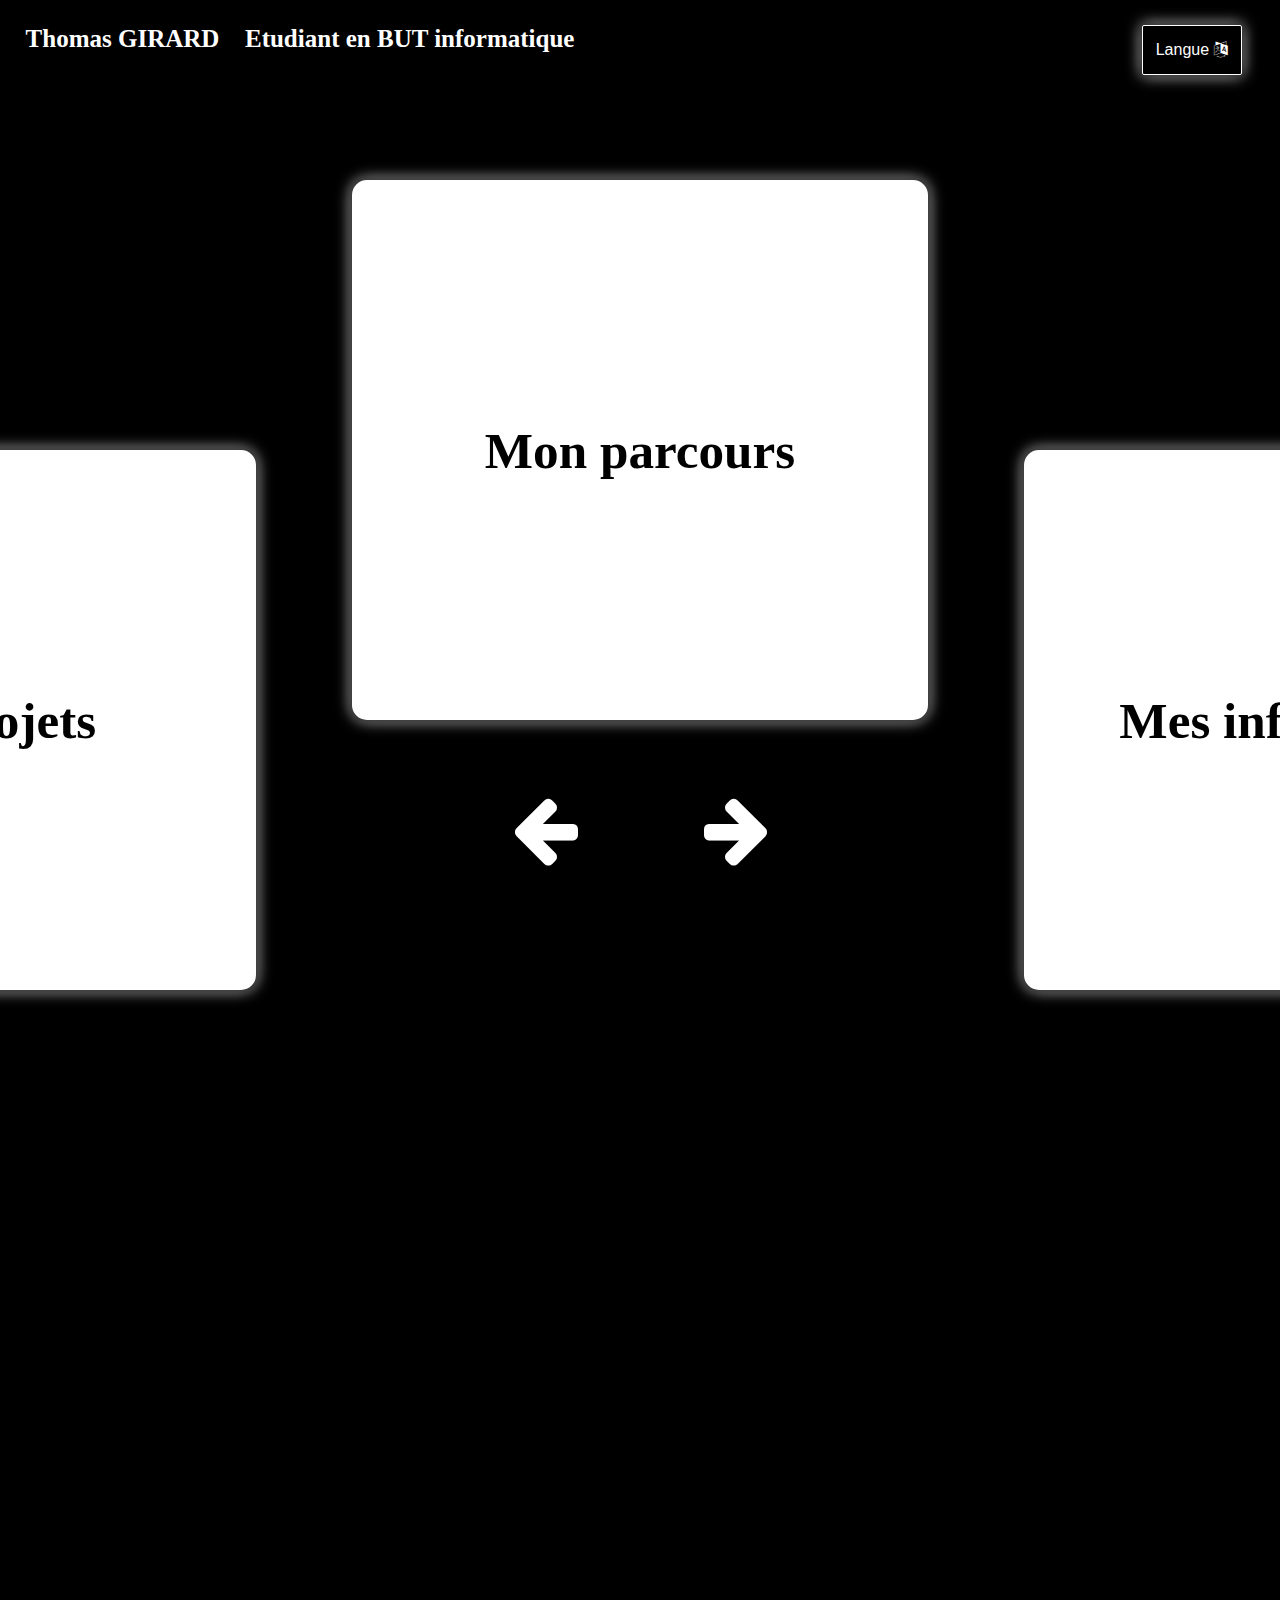
<file: index.html>
<!DOCTYPE html>
<html lang="fr">
<head>
    <meta charset="UTF-8">
    <title>Thomas GIRARD</title>
    <meta name="viewport" content="width=device-width, initial-scale=1.0">
    <link rel="stylesheet" href="style.css">
    <link rel="stylesheet" href="https://cdnjs.cloudflare.com/ajax/libs/font-awesome/4.7.0/css/font-awesome.min.css">
    <script src="script.js"></script>
</head>
<body id="mainBody">
    <header>
        <nav>
            <div>
                <p>Thomas GIRARD</p>
                <p>Etudiant en BUT informatique</p>
            </div>
            <button class="languageButton">Langue <i class="fa fa-language" id="langageIcon"></i></button>
            <a href="./ENG/indexEN.html" class="languageButton">ENGLISH</a>
        </nav>
    </header>

    <main class="indexContainer">
        <a href="./FR/projets.html"><h1>Mes projets</h1></a>
        <a href="./FR/parcours.html"><h1>Mon parcours</h1></a>
        <a href="./FR/infos.html"><h1>Mes informations</h1></a>
        <a href="#"><h1>Buffer</h1></a>
        <i class="fa fa-arrow-left" id="arrowL"></i>
        <i class="fa fa-arrow-right" id="arrowR"></i>
    </main>
</body>
</html>
</file>
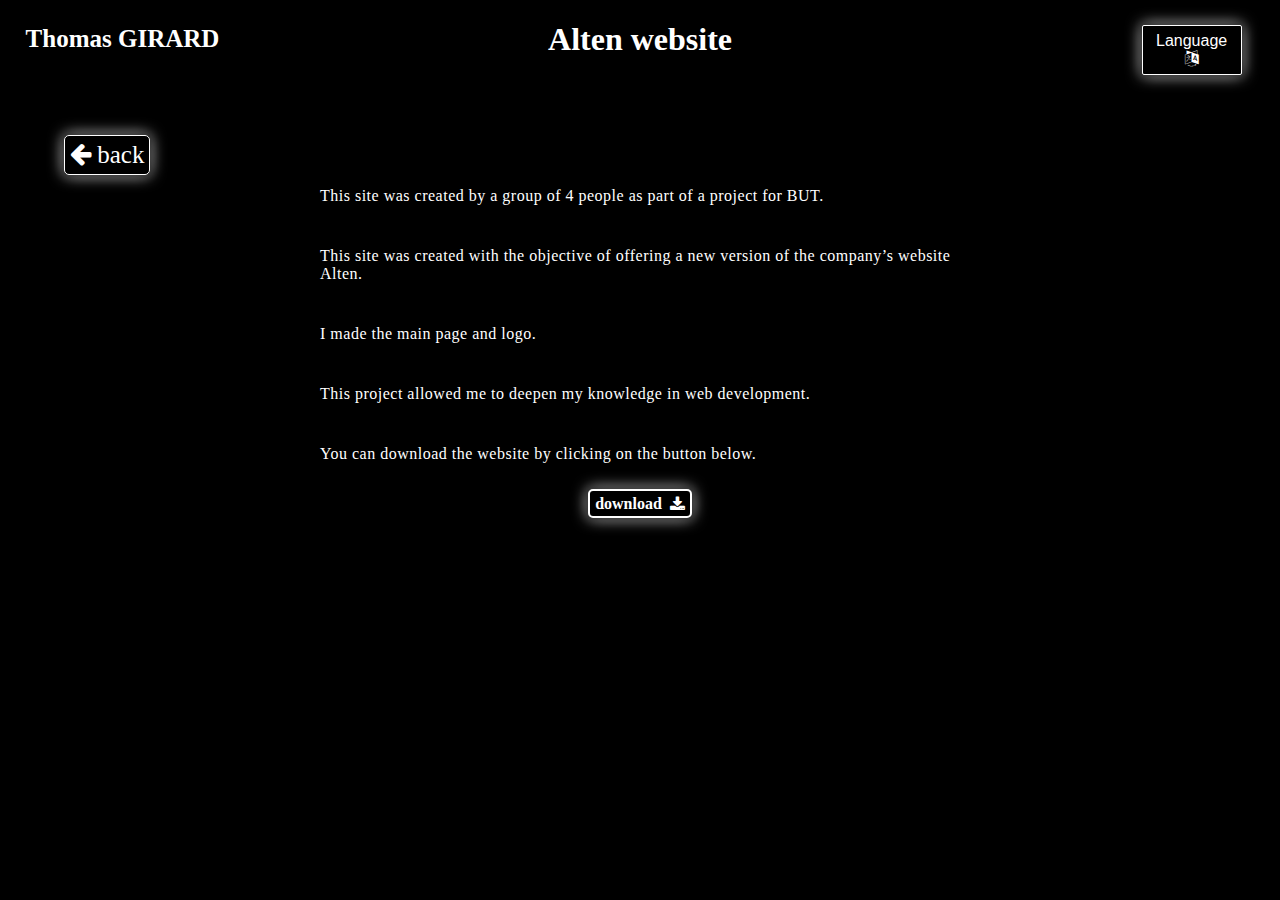
<file: ENG/altenPageEN.html>
<!DOCTYPE html>
<html lang="en">
<head>
    <meta charset="UTF-8">
    <title>Thomas GIRARD</title>
    <meta name="viewport" content="width=device-width, initial-scale=1.0">
    <link rel="stylesheet" href="../style.css">
    <link rel="stylesheet" href="https://cdnjs.cloudflare.com/ajax/libs/font-awesome/4.7.0/css/font-awesome.min.css">
    <script src="../script.js"></script>
</head>
<body>
    <header>
        <nav>
            <p>Thomas GIRARD</p>
            <h1>Alten website</h1>
            <button class="languageButton">Language <i class="fa fa-language" id="langageIcon"></i></button>
            <a href="../FR/altenPage.html" class="languageButton">FRENCH</a>
        </nav>
    </header>

    <a href="projetsEN.html" id="retour">
        <i class="fa fa-arrow-left"></i>
        back
    </a>

    <a href="projetsEN.html" id="retourCircle">
        <i class="fa fa-arrow-left"></i>
    </a>

    <main>
        <section>
            <article id="infosContainer">
                <p>This site was created by a group of 4 people as part of a project for BUT.</p>
                <p>This site was created with the objective of offering a new version of the company’s website Alten.</p>
                <p>I made the main page and logo.</p>
                <p>This project allowed me to deepen my knowledge in web development. </p>
                <p>You can download the website by clicking on the button below.</p>
                <a href="../ressources/Alten.zip" class="bouton-telecharger" download="Alten.zip">
                    download
                    <i class="fa fa-download"></i>
                </a>
            </article>
        </section>
    </main>
</body>
</html>
</file>
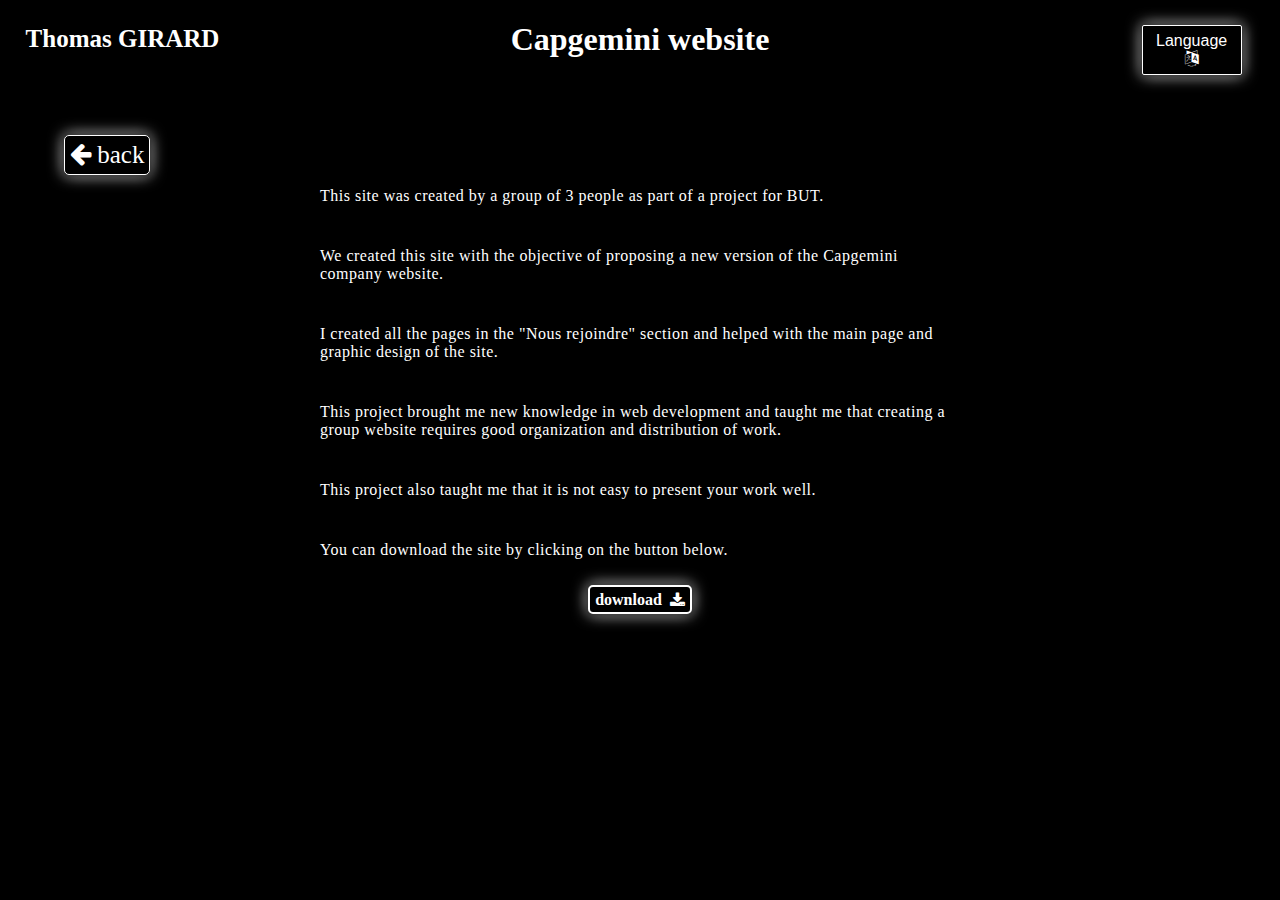
<file: ENG/capgeminiPageEN.html>
<!DOCTYPE html>
<html lang="en">
<head>
    <meta charset="UTF-8">
    <title>Thomas GIRARD</title>
    <meta name="viewport" content="width=device-width, initial-scale=1.0">
    <link rel="stylesheet" href="../style.css">
    <link rel="stylesheet" href="https://cdnjs.cloudflare.com/ajax/libs/font-awesome/4.7.0/css/font-awesome.min.css">
    <script src="../script.js"></script>
</head>
<body>
    <header>
        <nav>
            <p>Thomas GIRARD</p>
            <h1>Capgemini website</h1>
            <button class="languageButton">Language <i class="fa fa-language" id="langageIcon"></i></button>
            <a href="../FR/capgeminiPage.html" class="languageButton">FRENCH</a>
        </nav>
    </header>

    <a href="projetsEN.html" id="retour">
        <i class="fa fa-arrow-left"></i>
        back
    </a>

    <a href="projetsEN.html" id="retourCircle">
        <i class="fa fa-arrow-left"></i>
    </a>

    <main>
        <section>
            <article id="infosContainer">
                <p>This site was created by a group of 3 people as part of a project for BUT.</p>
                <p>We created this site with the objective of proposing a new version of the Capgemini company website.</p>
                <p>I created all the pages in the "Nous rejoindre" section and helped with the main page and graphic design of the site. </p>
                <p>This project brought me new knowledge in web development and taught me that creating a group website requires good organization and distribution of work. </p>
                <p>This project also taught me that it is not easy to present your work well. </p>
                <p>You can download the site by clicking on the button below. </p>
                <a href="../ressources/Capgemini.zip" class="bouton-telecharger" download="Capgemini.zip">
                    download
                    <i class="fa fa-download"></i>
                </a>
            </article>
        </section>
    </main>
</body>
</html>
</file>
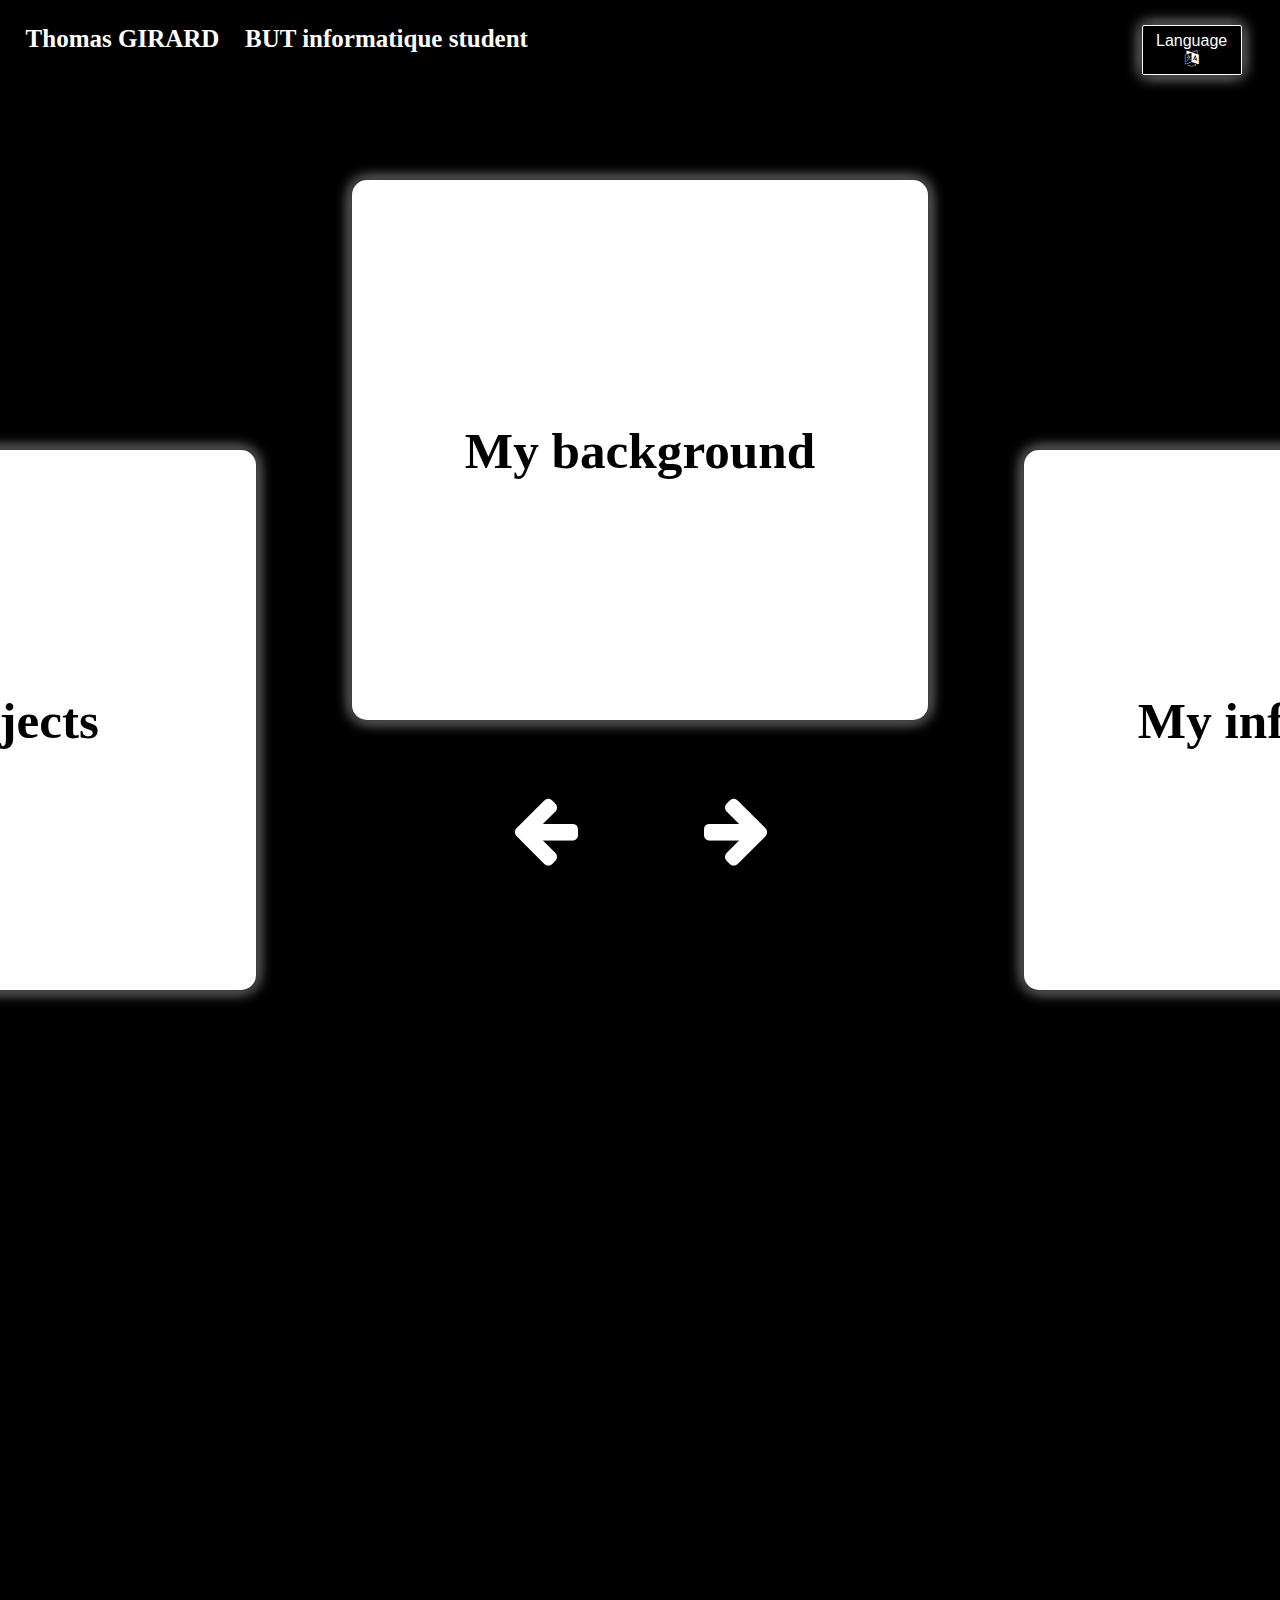
<file: ENG/indexEN.html>
<!DOCTYPE html>
<html lang="en">
<head>
    <meta charset="UTF-8">
    <title>Thomas GIRARD</title>
    <meta name="viewport" content="width=device-width, initial-scale=1.0">
    <link rel="stylesheet" href="../style.css">
    <link rel="stylesheet" href="https://cdnjs.cloudflare.com/ajax/libs/font-awesome/4.7.0/css/font-awesome.min.css">
    <script src="../script.js"></script>
</head>
<body id="mainBody">
    <header>
        <nav>
            <div>
                <p>Thomas GIRARD</p>
                <p>BUT informatique student</p>
            </div>
            <button class="languageButton">Language <i class="fa fa-language" id="langageIcon"></i></button>
            <a href="../index.html" class="languageButton">FRENCH</a>
        </nav>
    </header>

    <main class="indexContainer">
        <a href="projetsEN.html"><h1>My projects</h1></a>
        <a href="parcoursEN.html"><h1>My background</h1></a>
        <a href="infosEN.html"><h1>My information</h1></a>
        <a href="#"><h1>Buffer</h1></a>
        <i class="fa fa-arrow-left" id="arrowL"></i>
        <i class="fa fa-arrow-right" id="arrowR"></i>
    </main>
</body>
</html>
</file>
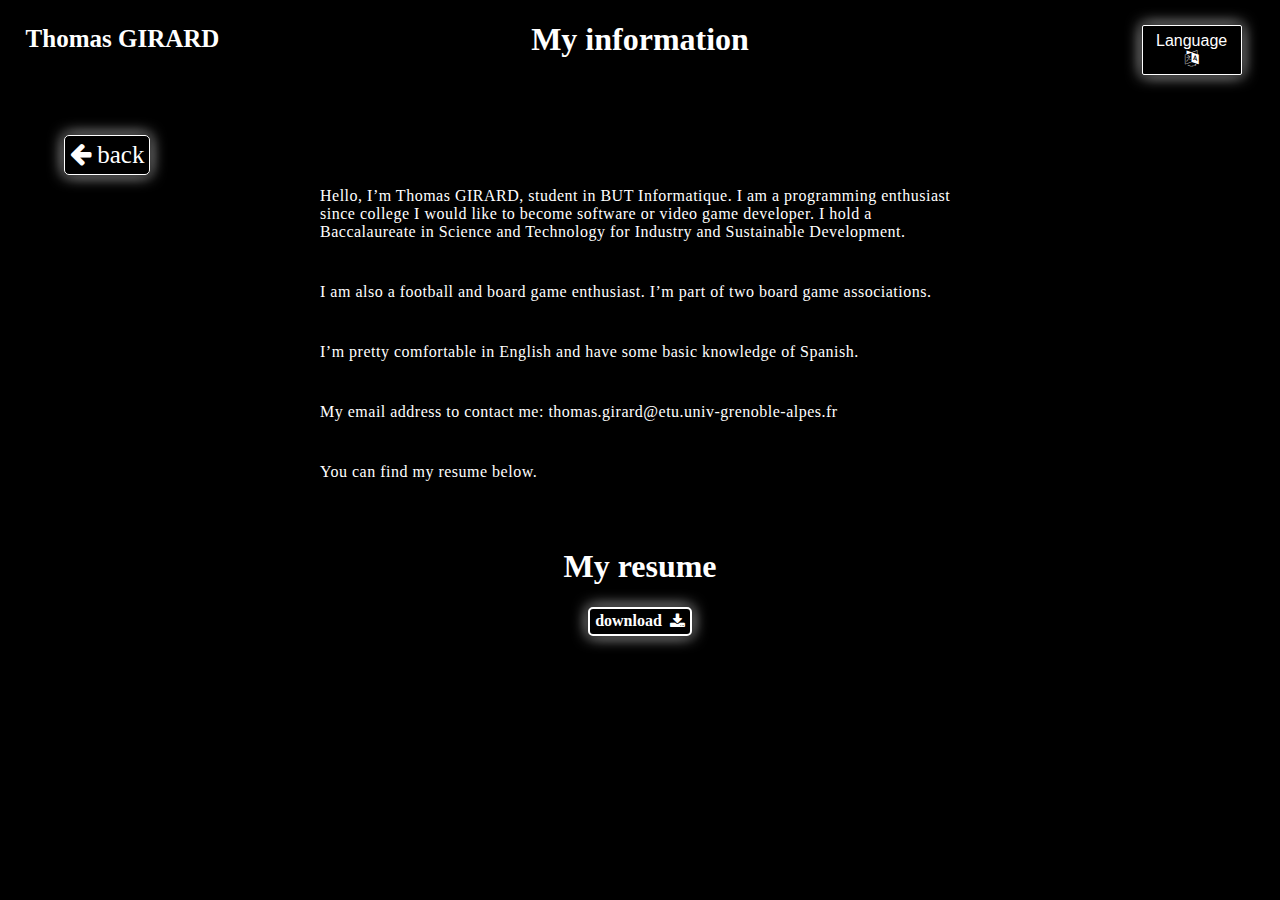
<file: ENG/infosEN.html>
<!DOCTYPE html>
<html lang="en">
<head>
    <meta charset="UTF-8">
    <title>Thomas GIRARD</title>
    <meta name="viewport" content="width=device-width, initial-scale=1.0">
    <link rel="stylesheet" href="../style.css">
    <link rel="stylesheet" href="https://cdnjs.cloudflare.com/ajax/libs/font-awesome/4.7.0/css/font-awesome.min.css">
    <script src="../script.js"></script>
</head>
<body>
    <header>
        <nav>
            <p>Thomas GIRARD</p>
            <h1>My information</h1>
            <button class="languageButton">Language <i class="fa fa-language" id="langageIcon"></i></button>
            <a href="../FR/infos.html" class="languageButton">FRENCH</a>
        </nav>
    </header>

    <a href="indexEN.html" id="retour">
        <i class="fa fa-arrow-left"></i>
        back
    </a>

    <a href="indexEN.html" id="retourCircle">
        <i class="fa fa-arrow-left"></i>
    </a>

    <main>
        <section>
            <article id="infosContainer">
                <p>Hello, I’m Thomas GIRARD, student in BUT Informatique. 
                    I am a programming enthusiast since college I would like to become software or video game developer.
                    I hold a Baccalaureate in Science and Technology for Industry and Sustainable Development.
                </p>
                <p>I am also a football and board game enthusiast. I’m part of two board game associations. </p>
                <p>I’m pretty comfortable in English and have some basic knowledge of Spanish. </p>
                <p>My email address to contact me: thomas.girard@etu.univ-grenoble-alpes.fr</p>
                <p>You can find my resume below. </p>
            </article>
        </section>
        <div id="CVContainer">
            <h1>My resume</h1>
            <a href="../ressources/CV_GrenobleV2.pdf" class="bouton-telecharger" download="CV_GrenobleV2.pdf" target="_blank">
                download
                <i class="fa fa-download"></i>
            </a>
        </div>
    </main>
</body>
</html>
</file>
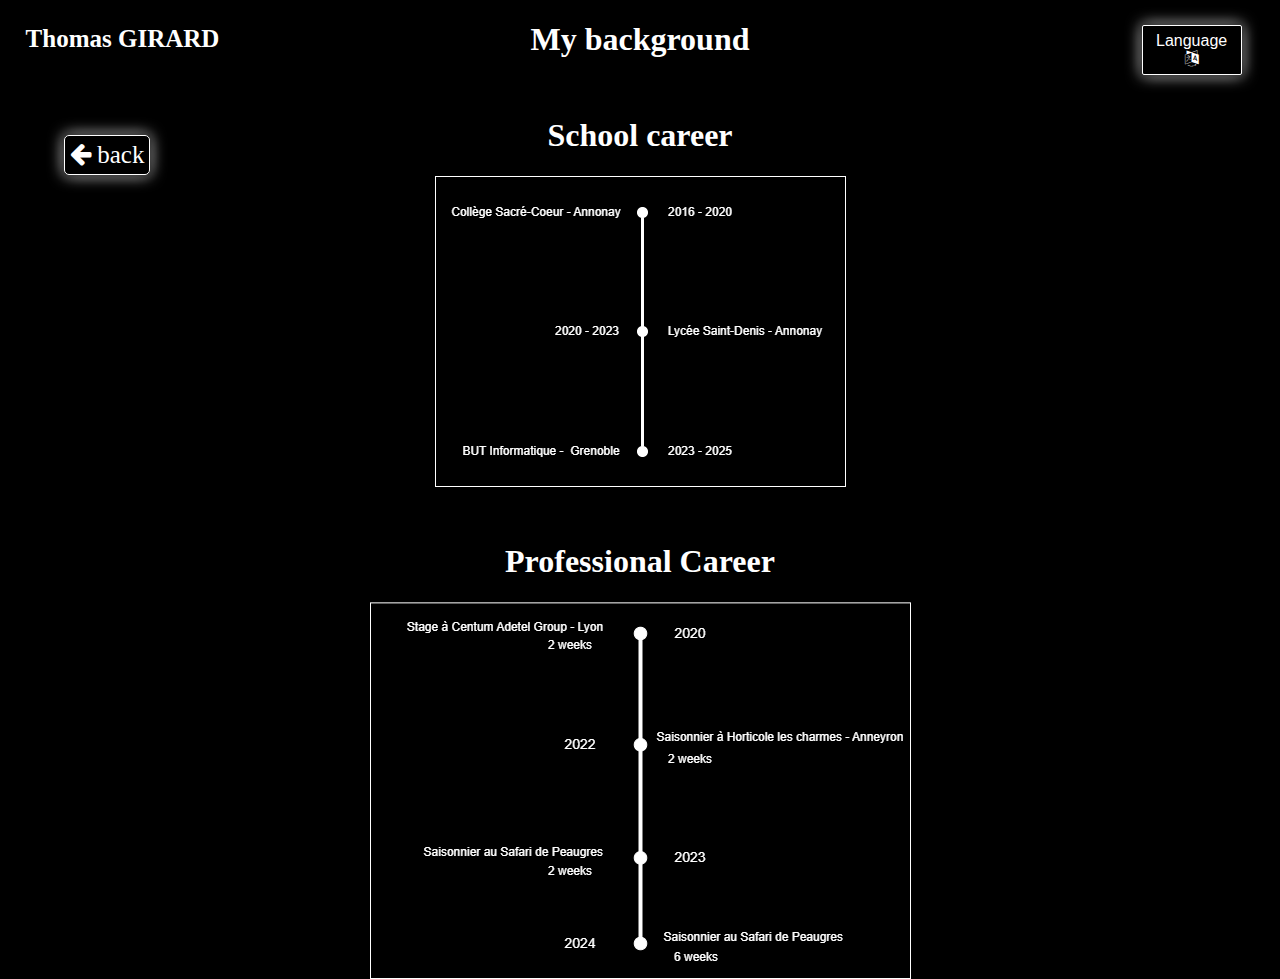
<file: ENG/parcoursEN.html>
<!DOCTYPE html>
<html lang="en">
<head>
    <meta charset="UTF-8">
    <title>Thomas GIRARD</title>
    <meta name="viewport" content="width=device-width, initial-scale=1.0">
    <link rel="stylesheet" href="../style.css">
    <link rel="stylesheet" href="https://cdnjs.cloudflare.com/ajax/libs/font-awesome/4.7.0/css/font-awesome.min.css">
    <script src="../script.js"></script>
</head>
<body>
    <header>
        <nav>
            <p>Thomas GIRARD</p>
            <h1>My background</h1>
            <button class="languageButton">Language <i class="fa fa-language" id="langageIcon"></i></button>
            <a href="../FR/parcours.html" class="languageButton">FRENCH</a>
        </nav>
    </header>

    <a href="indexEN.html" id="retour">
        <i class="fa fa-arrow-left"></i>
        back
    </a>

    <a href="indexEN.html" id="retourCircle">
        <i class="fa fa-arrow-left"></i>
    </a>

    <main>
        <div id="mainParcours">
            <div>
                <h1>School career</h1>
                <img src="../ressources/img/parcours_img.png" alt="School career">
            </div>
            <div>
                <h1>Professional Career</h1>
                <img src="../ressources/img/parcoursProENG.png" alt="Professional Career">
            </div>
        </div>        
    </main>
</body>
</html>
</file>
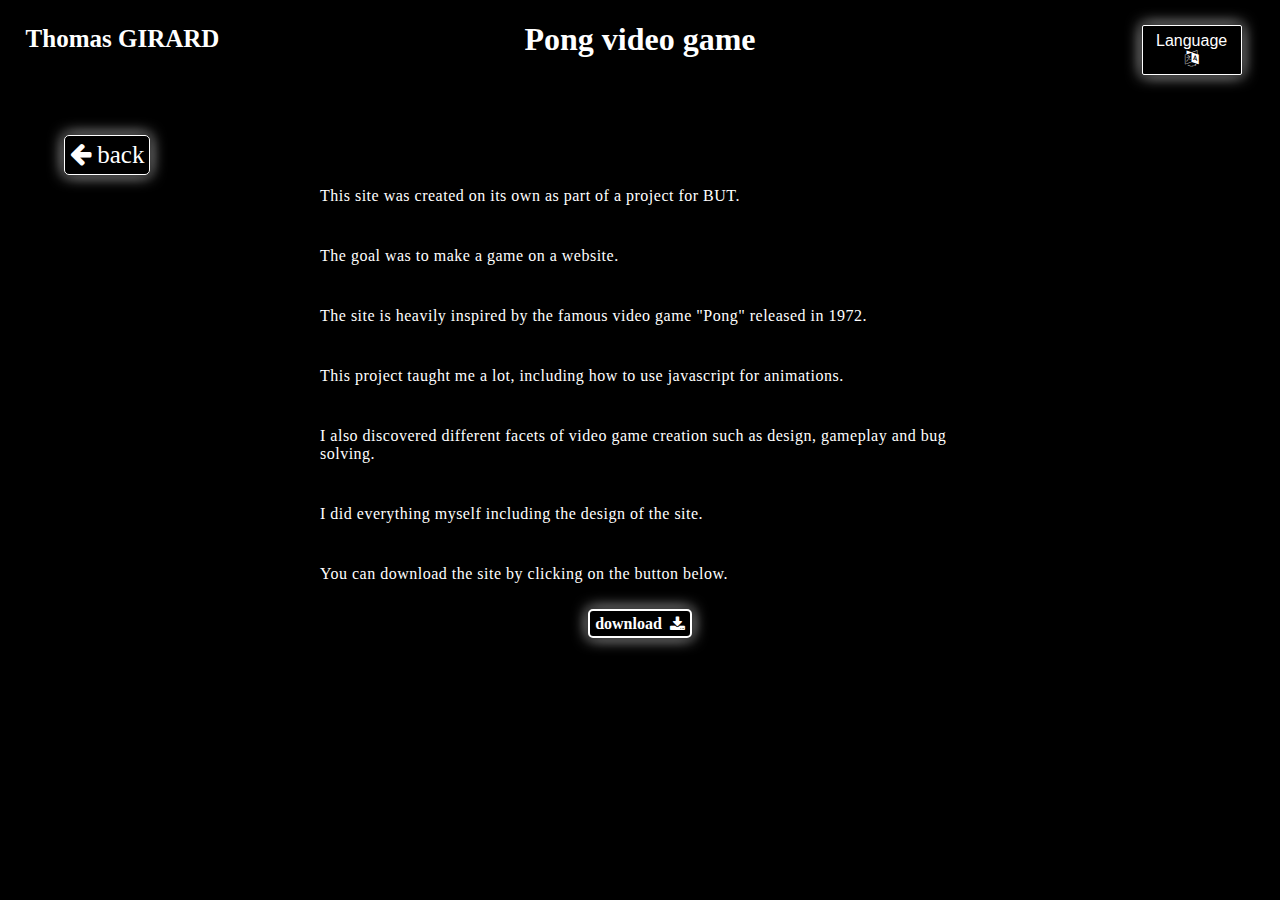
<file: ENG/pongPageEN.html>
<!DOCTYPE html>
<html lang="en">
<head>
    <meta charset="UTF-8">
    <title>Thomas GIRARD</title>
    <meta name="viewport" content="width=device-width, initial-scale=1.0">
    <link rel="stylesheet" href="../style.css">
    <link rel="stylesheet" href="https://cdnjs.cloudflare.com/ajax/libs/font-awesome/4.7.0/css/font-awesome.min.css">
    <script src="../script.js"></script>
</head>
<body>
    <header>
        <nav>
            <p>Thomas GIRARD</p>
            <h1>Pong video game</h1>
            <button class="languageButton">Language <i class="fa fa-language" id="langageIcon"></i></button>
            <a href="../FR/pongPage.html" class="languageButton">FRENCH</a>
        </nav>
    </header>

    <a href="projetsEN.html" id="retour">
        <i class="fa fa-arrow-left"></i>
        back
    </a>

    <a href="projetsEN.html" id="retourCircle">
        <i class="fa fa-arrow-left"></i>
    </a>

    <main>
        <section>
            <article id="infosContainer">
                <p>This site was created on its own as part of a project for BUT.</p>
                <p>The goal was to make a game on a website. </p>
                <p>The site is heavily inspired by the famous video game "Pong" released in 1972. </p>
                <p>This project taught me a lot, including how to use javascript for animations. </p>
                <p>I also discovered different facets of video game creation such as design, gameplay and bug solving. </p>
                <p>I did everything myself including the design of the site. </p>
                <p>You can download the site by clicking on the button below. </p>
                <a href="../ressources/Pong.zip" class="bouton-telecharger" download="Pong.zip">
                    download
                    <i class="fa fa-download"></i>
                </a>
            </article>
        </section>
    </main>
</body>
</html>
</file>
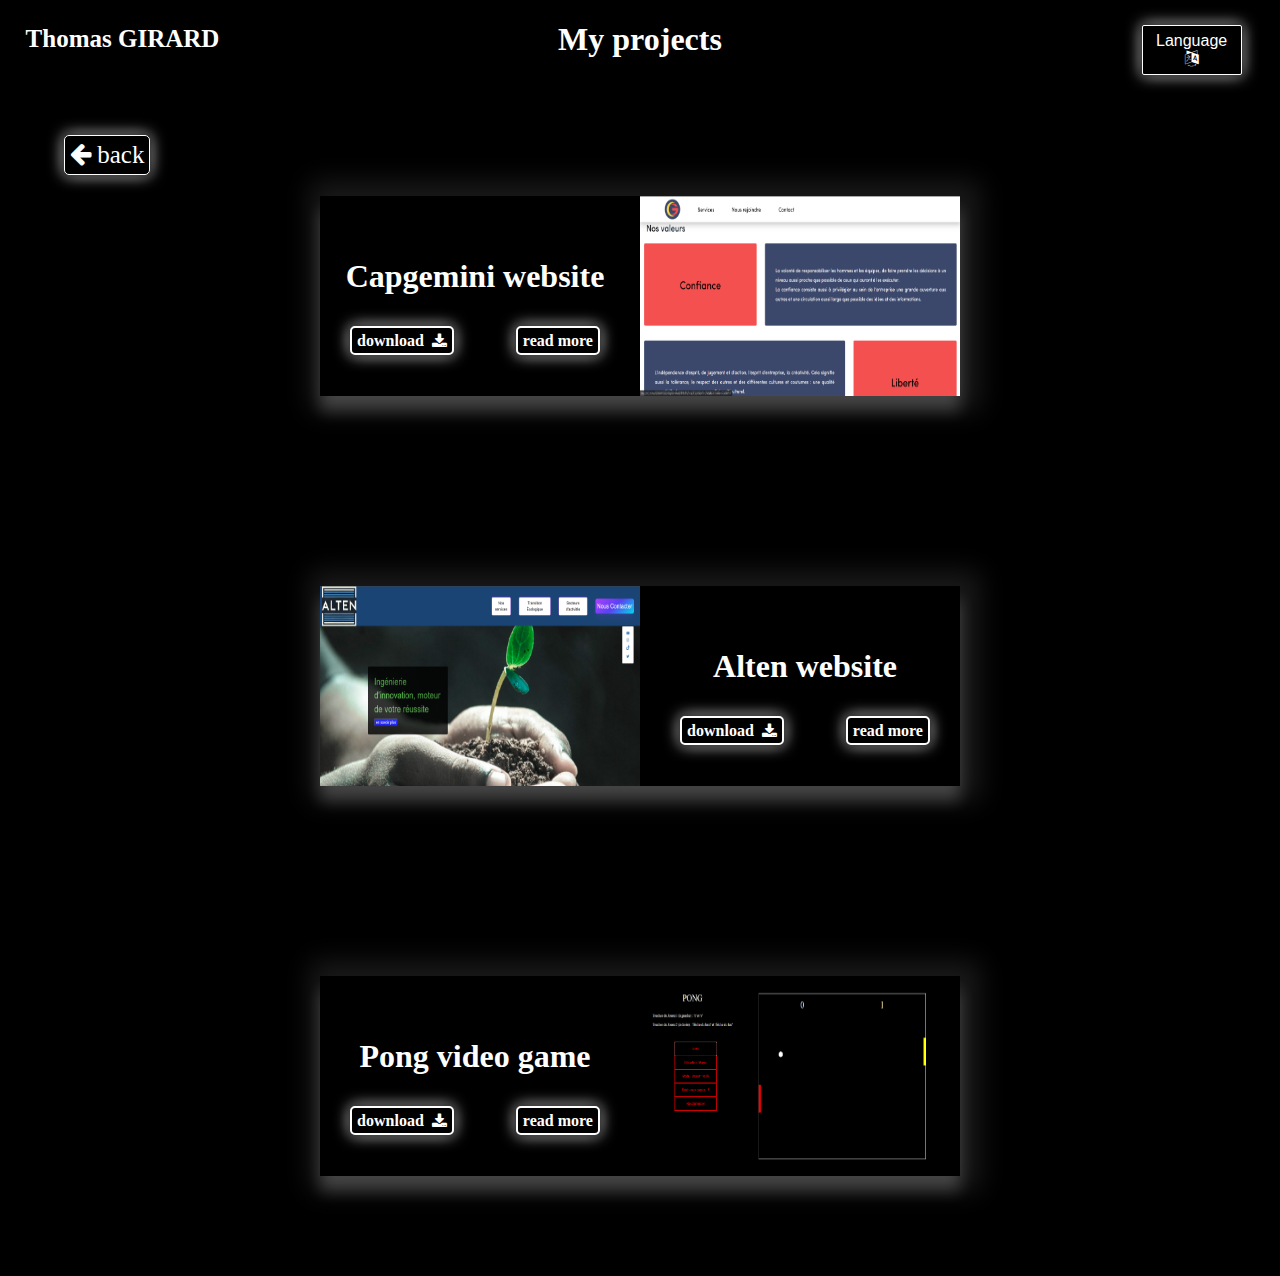
<file: ENG/projetsEN.html>
<!DOCTYPE html>
<html lang="en">
<head>
    <meta charset="UTF-8">
    <title>Thomas GIRARD</title>
    <meta name="viewport" content="width=device-width, initial-scale=1.0">
    <link rel="stylesheet" href="../style.css">
    <link rel="stylesheet" href="https://cdnjs.cloudflare.com/ajax/libs/font-awesome/4.7.0/css/font-awesome.min.css">
    <script src="../script.js"></script>
</head>
<body>
    <header>
        <nav>
            <p>Thomas GIRARD</p>
            <h1>My projects</h1>
            <button class="languageButton">Language <i class="fa fa-language" id="langageIcon"></i></button>
            <a href="../FR/projets.html" class="languageButton">FRENCH</a>
        </nav>
    </header>

    <a href="indexEN.html" id="retour">
        <i class="fa fa-arrow-left"></i>
        back
    </a>

    <a href="indexEN.html" id="retourCircle">
        <i class="fa fa-arrow-left"></i>
    </a>

    <main>
        <section id="projetsContainer">
            <article class="projet articleR">
                <div>
                    <h1>Capgemini website</h1>
                    <div>
                        <a href="../ressources/Capgemini.zip" class="bouton-telecharger" download="Capgemini.zip">
                            download
                            <i class="fa fa-download"></i>
                        </a>
                        <a href="capgeminiPageEN.html" class="bouton-ensavoirplus">read more</a>
                    </div>
                </div>
                <img src="../ressources/img/capgemini_img.png" alt="Capgemini">
            </article>

            <article class="projet articleL">
                <img src="../ressources/img/alten_img.png" alt="Alten">
                <div>
                    <h1>Alten website</h1>
                    <div>
                        <a href="../ressources/Alten.zip" class="bouton-telecharger" download="Alten.zip">
                            download
                            <i class="fa fa-download"></i>
                        </a>
                        <a href="altenPageEN.html" class="bouton-ensavoirplus">read more</a>
                    </div>
                </div>
            </article>

            <article class="projet articleR">
                <div>
                    <h1>Pong video game</h1>
                    <div>
                        <a href="../ressources/Pong.zip" class="bouton-telecharger" download="Pong.zip">
                            download
                            <i class="fa fa-download"></i>
                        </a>
                        <a href="pongPageEN.html" class="bouton-ensavoirplus">read more</a>
                    </div>
                </div>
                <img src="../ressources/img/pong_img.png" alt="Pong">
            </article>
        </section>
    </main>
</body>
</html>
</file>
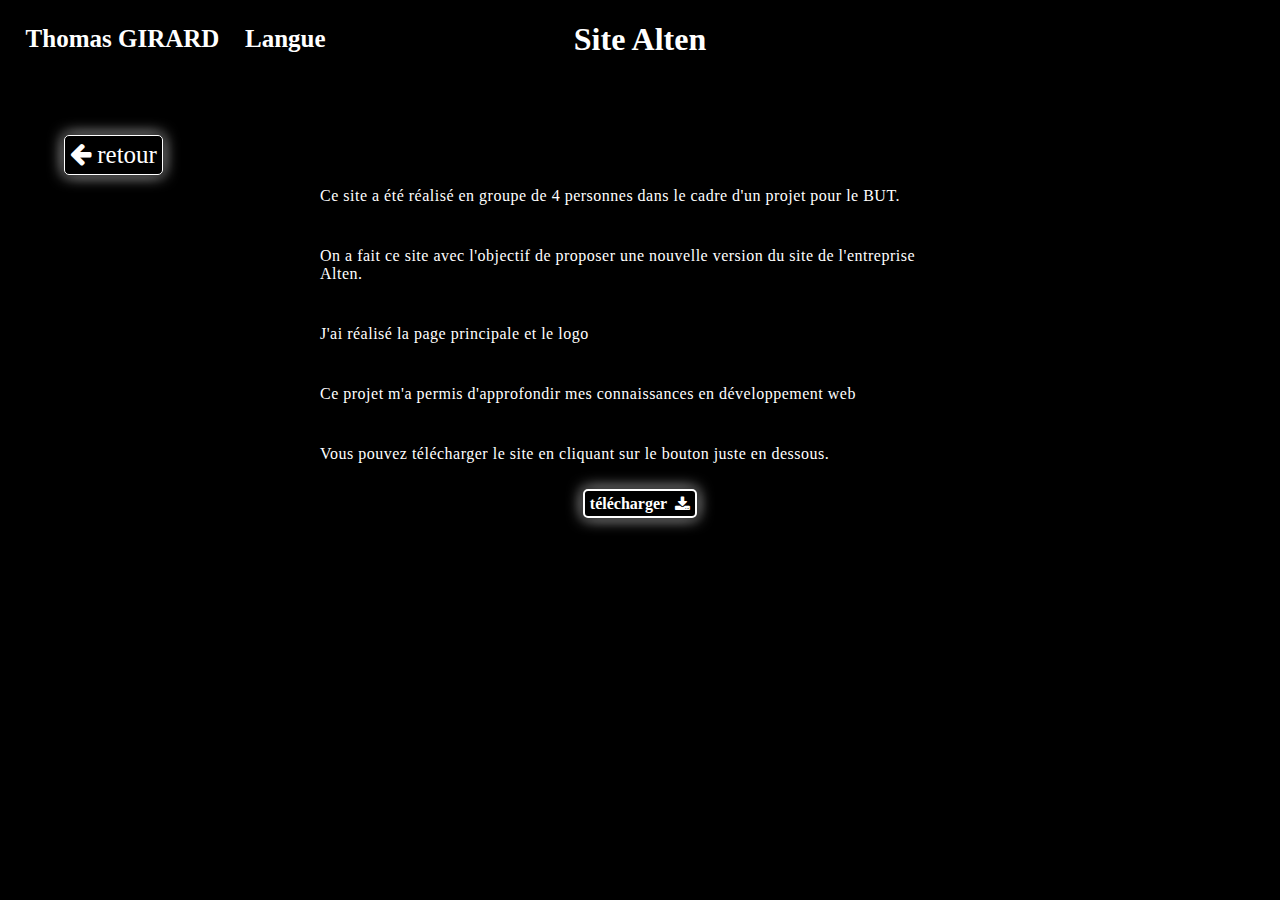
<file: FR/altenPage.html>
<!DOCTYPE html>
<html lang="fr">
<head>
    <meta charset="UTF-8">
    <title>Thomas GIRARD</title>
    <meta name="viewport" content="width=device-width, initial-scale=1.0">
    <link rel="stylesheet" href="../style.css">
    <link rel="stylesheet" href="https://cdnjs.cloudflare.com/ajax/libs/font-awesome/4.7.0/css/font-awesome.min.css">
</head>
<body>
    <header>
        <nav>
            <p>Thomas GIRARD</p>
            <h1>Site Alten</h1>
            <p>Langue</p>
        </nav>
    </header>

    <a href="../index.html" id="retour">
        <i class="fa fa-arrow-left"></i>
        retour
    </a>

    <a href="projets.html" id="retourCircle">
        <i class="fa fa-arrow-left"></i>
    </a>

    <main>
        <section>
            <article id="infosContainer">
                <p>Ce site a été réalisé en groupe de 4 personnes dans le cadre d'un projet pour le BUT.</p>
                <p>On a fait ce site avec l'objectif de proposer une nouvelle version du site de l'entreprise Alten.</p>
                <p>J'ai réalisé la page principale et le logo</p>
                <p>Ce projet m'a permis d'approfondir mes connaissances en développement web</p>
                <p>Vous pouvez télécharger le site en cliquant sur le bouton juste en dessous.</p>
                <a href="../ressources/Alten.zip" class="bouton-telecharger" download="Alten.zip">
                    télécharger
                    <i class="fa fa-download"></i>
                </a>
            </article>
        </section>
    </main>
</body>
</html>
</file>
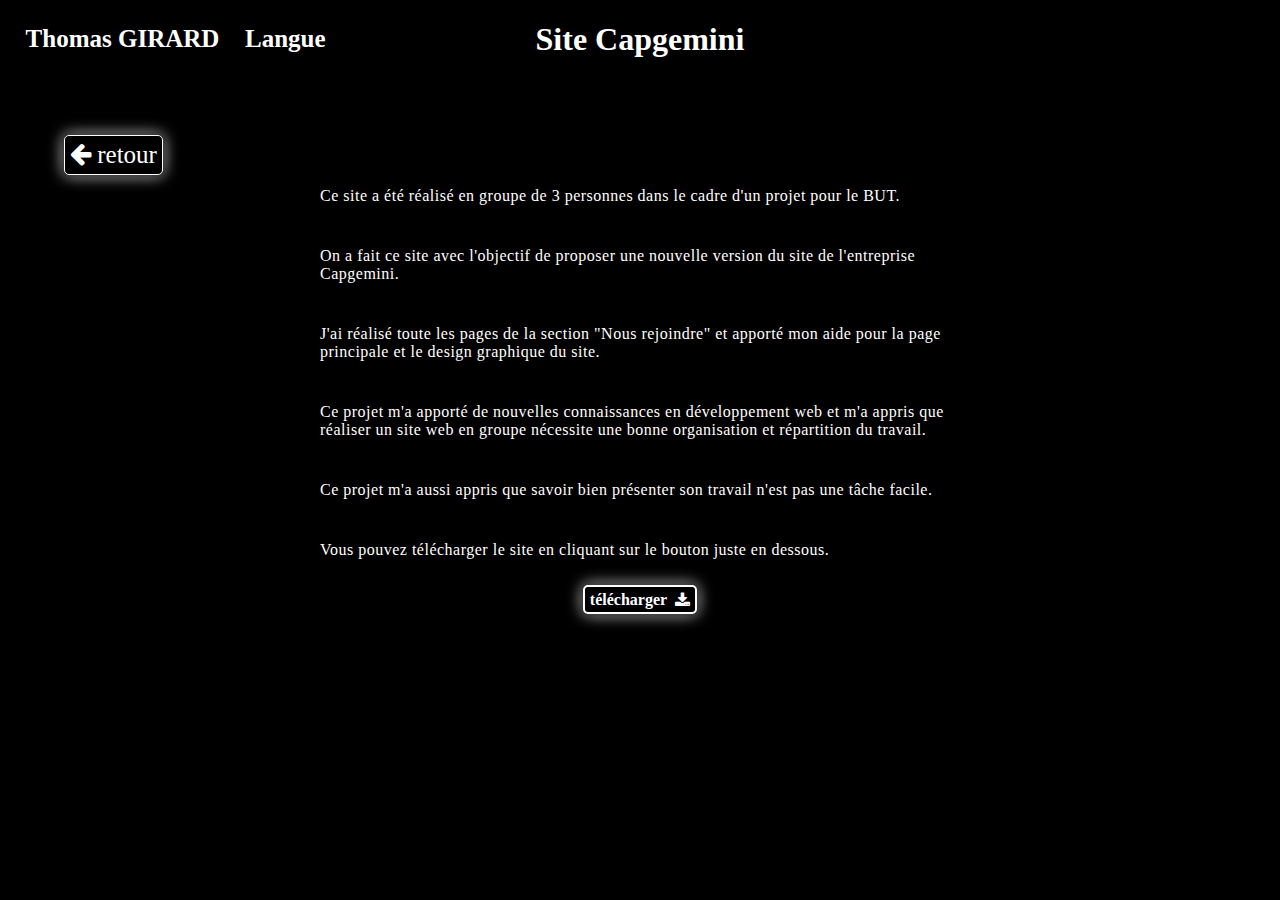
<file: FR/capgeminiPage.html>
<!DOCTYPE html>
<html lang="fr">
<head>
    <meta charset="UTF-8">
    <title>Thomas GIRARD</title>
    <meta name="viewport" content="width=device-width, initial-scale=1.0">
    <link rel="stylesheet" href="../style.css">
    <link rel="stylesheet" href="https://cdnjs.cloudflare.com/ajax/libs/font-awesome/4.7.0/css/font-awesome.min.css">
</head>
<body>
    <header>
        <nav>
            <p>Thomas GIRARD</p>
            <h1>Site Capgemini</h1>
            <p>Langue</p>
        </nav>
    </header>

    <a href="../index.html" id="retour">
        <i class="fa fa-arrow-left"></i>
        retour
    </a>

    <a href="projets.html" id="retourCircle">
        <i class="fa fa-arrow-left"></i>
    </a>

    <main>
        <section>
            <article id="infosContainer">
                <p>Ce site a été réalisé en groupe de 3 personnes dans le cadre d'un projet pour le BUT.</p>
                <p>On a fait ce site avec l'objectif de proposer une nouvelle version du site de l'entreprise Capgemini.</p>
                <p>J'ai réalisé toute les pages de la section "Nous rejoindre" et apporté mon aide pour la page principale et le design graphique du site.</p>
                <p>Ce projet m'a apporté de nouvelles connaissances en développement web et m'a appris que réaliser un site web en groupe nécessite une bonne organisation et répartition du travail.</p>
                <p>Ce projet m'a aussi appris que savoir bien présenter son travail n'est pas une tâche facile.</p>
                <p>Vous pouvez télécharger le site en cliquant sur le bouton juste en dessous.</p>
                <a href="../ressources/Capgemini.zip" class="bouton-telecharger" download="Capgemini.zip">
                    télécharger
                    <i class="fa fa-download"></i>
                </a>
            </article>
        </section>
    </main>
</body>
</html>
</file>
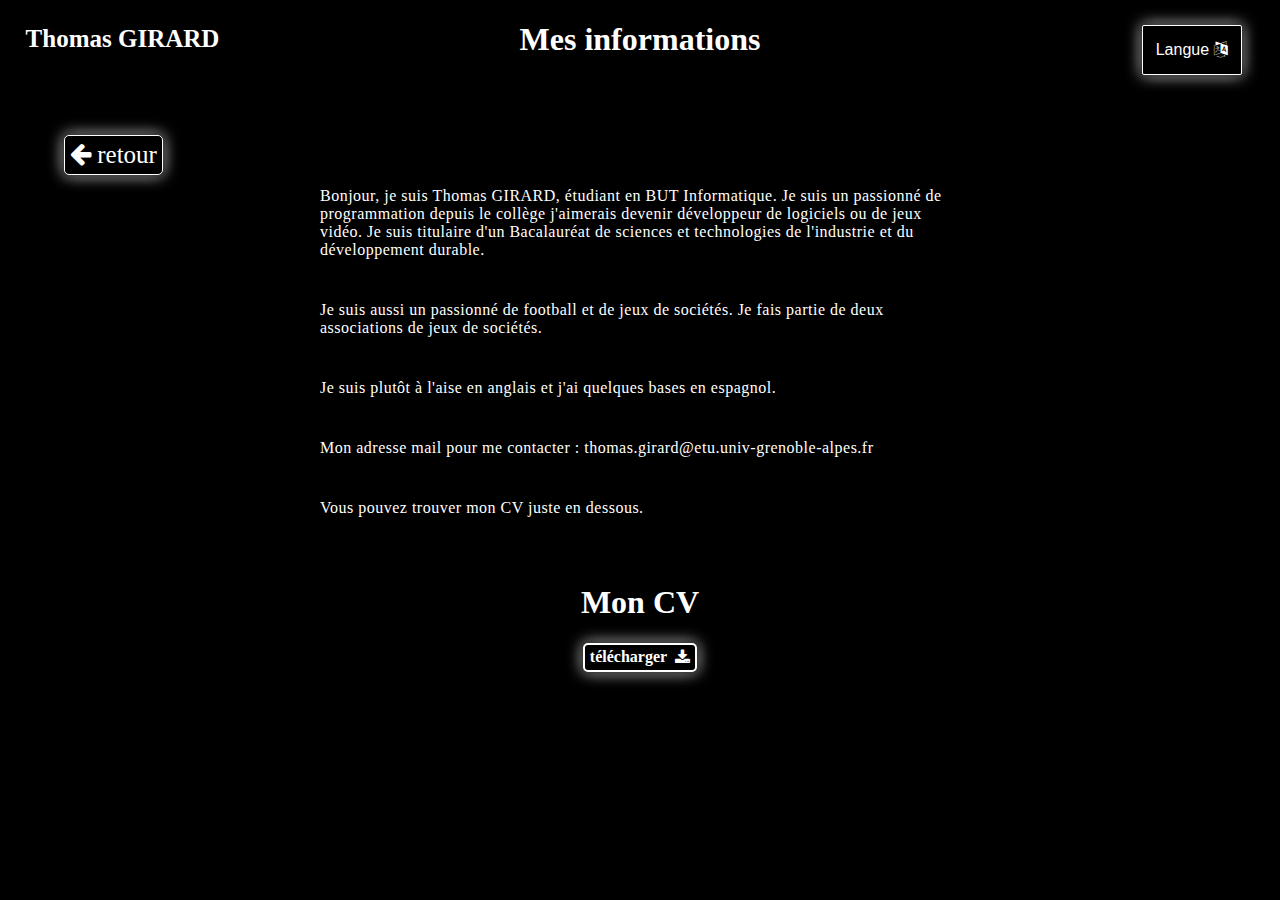
<file: FR/infos.html>
<!DOCTYPE html>
<html lang="fr">
<head>
    <meta charset="UTF-8">
    <title>Thomas GIRARD</title>
    <meta name="viewport" content="width=device-width, initial-scale=1.0">
    <link rel="stylesheet" href="../style.css">
    <link rel="stylesheet" href="https://cdnjs.cloudflare.com/ajax/libs/font-awesome/4.7.0/css/font-awesome.min.css">
    <script src="../script.js"></script>
</head>
<body>
    <header>
        <nav>
            <p>Thomas GIRARD</p>
            <h1>Mes informations</h1>
            <button class="languageButton">Langue <i class="fa fa-language" id="langageIcon"></i></button>
            <a href="../ENG/infosEN.html" class="languageButton">ENGLISH</a>
        </nav>
    </header>

    <a href="../index.html" id="retour">
        <i class="fa fa-arrow-left"></i>
        retour
    </a>

    <a href="../index.html" id="retourCircle">
        <i class="fa fa-arrow-left"></i>
    </a>

    <main>
        <section>
            <article id="infosContainer">
                <p>Bonjour, je suis Thomas GIRARD, étudiant en BUT Informatique. 
                    Je suis un passionné de programmation depuis le collège j'aimerais devenir développeur de logiciels ou de jeux vidéo.
                    Je suis titulaire d'un Bacalauréat de sciences et technologies de l'industrie et du développement durable.
                </p>
                <p>Je suis aussi un passionné de football et de jeux de sociétés. Je fais partie de deux associations de jeux de sociétés.</p>
                <p>Je suis plutôt à l'aise en anglais et j'ai quelques bases en espagnol.</p>
                <p>Mon adresse mail pour me contacter : thomas.girard@etu.univ-grenoble-alpes.fr</p>
                <p>Vous pouvez trouver mon CV juste en dessous.</p>
            </article>
        </section>
        <div id="CVContainer">
            <h1>Mon CV</h1>
            <a href="../ressources/CV_GrenobleV2.pdf" class="bouton-telecharger" download="CV_GrenobleV2.pdf" target="_blank">
                télécharger
                <i class="fa fa-download"></i>
            </a>
        </div>
    </main>
</body>
</html>
</file>
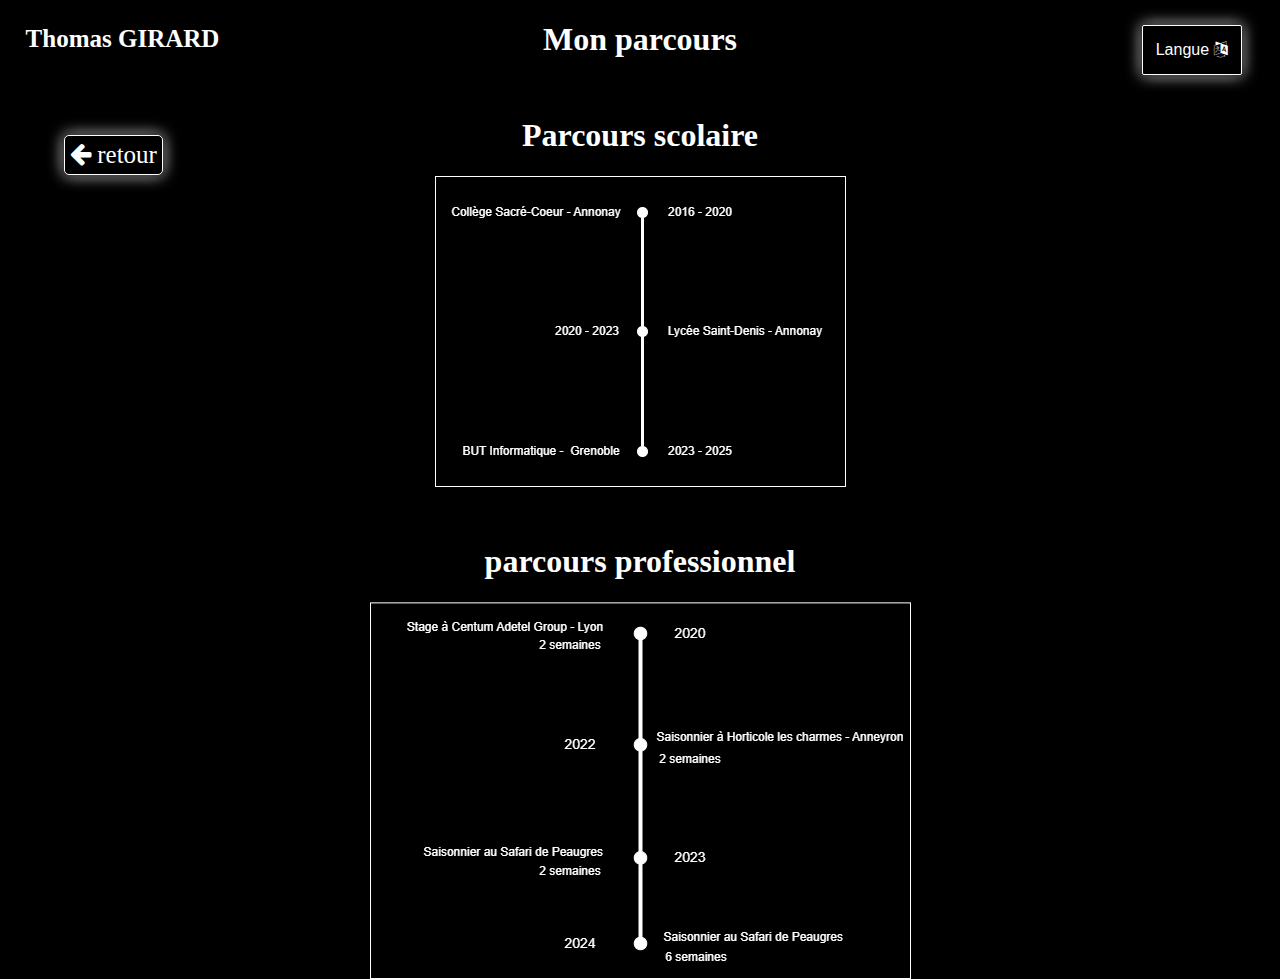
<file: FR/parcours.html>
<!DOCTYPE html>
<html lang="fr">
<head>
    <meta charset="UTF-8">
    <title>Thomas GIRARD</title>
    <meta name="viewport" content="width=device-width, initial-scale=1.0">
    <link rel="stylesheet" href="../style.css">
    <link rel="stylesheet" href="https://cdnjs.cloudflare.com/ajax/libs/font-awesome/4.7.0/css/font-awesome.min.css">
    <script src="../script.js"></script>
</head>
<body>
    <header>
        <nav>
            <p>Thomas GIRARD</p>
            <h1>Mon parcours</h1>
            <button class="languageButton">Langue <i class="fa fa-language" id="langageIcon"></i></button>
            <a href="../ENG/parcoursEN.html" class="languageButton">ENGLISH</a>
        </nav>
    </header>

    <a href="../index.html" id="retour">
        <i class="fa fa-arrow-left"></i>
        retour
    </a>

    <a href="../index.html" id="retourCircle">
        <i class="fa fa-arrow-left"></i>
    </a>

    <main>
        <div id="mainParcours">
            <div>
                <h1>Parcours scolaire</h1>
                <img src="../ressources/img/parcours_img.png" alt="parcours scolaire">
            </div>
            <div>
                <h1>parcours professionnel</h1>
                <img src="../ressources/img/parcoursPro.png" alt="parcours professionnel">
            </div>
        </div>        
    </main>
</body>
</html>
</file>
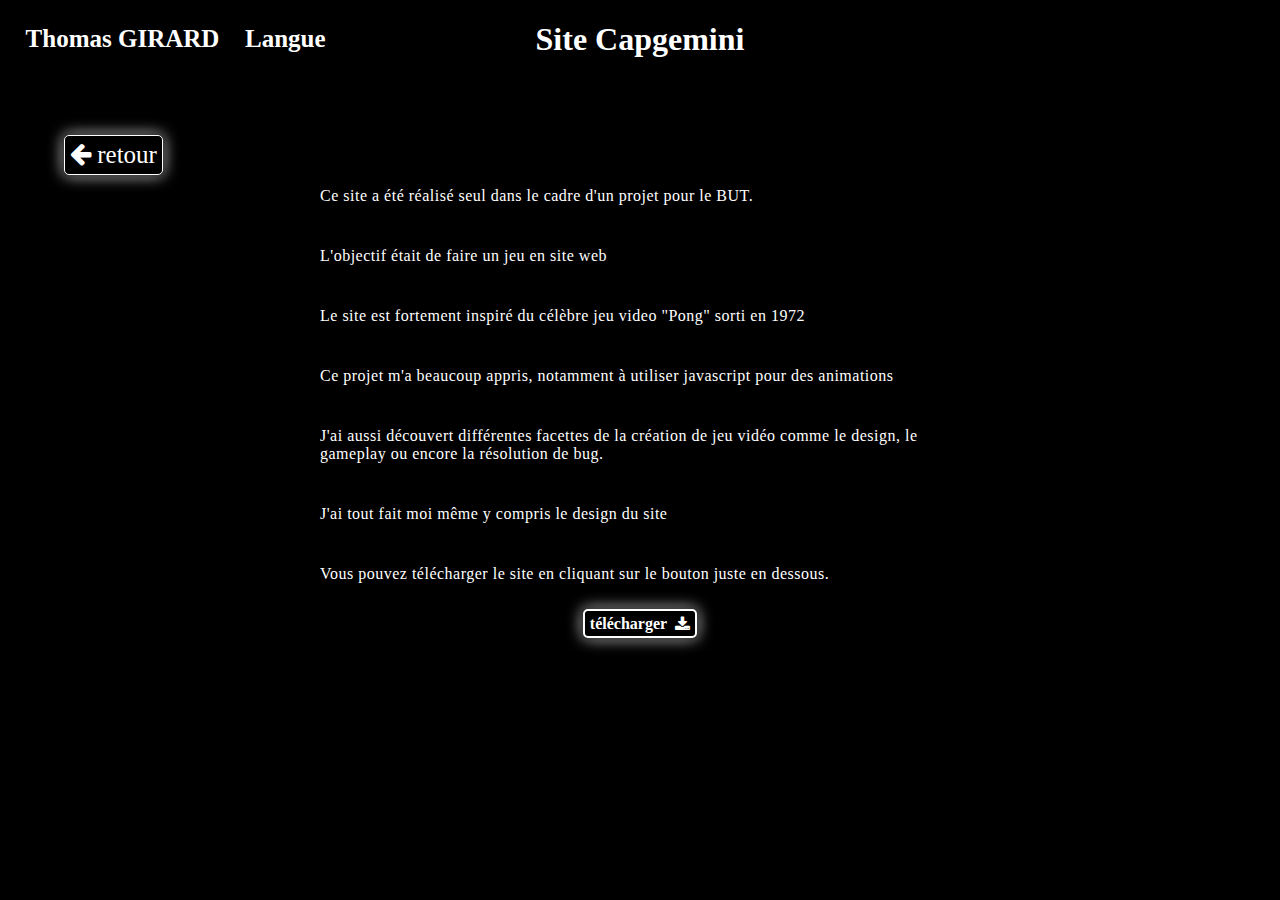
<file: FR/pongPage.html>
<!DOCTYPE html>
<html lang="fr">
<head>
    <meta charset="UTF-8">
    <title>Thomas GIRARD</title>
    <meta name="viewport" content="width=device-width, initial-scale=1.0">
    <link rel="stylesheet" href="../style.css">
    <link rel="stylesheet" href="https://cdnjs.cloudflare.com/ajax/libs/font-awesome/4.7.0/css/font-awesome.min.css">
</head>
<body>
    <header>
        <nav>
            <p>Thomas GIRARD</p>
            <h1>Site Capgemini</h1>
            <p>Langue</p>
        </nav>
    </header>

    <a href="../index.html" id="retour">
        <i class="fa fa-arrow-left"></i>
        retour
    </a>

    <a href="projets.html" id="retourCircle">
        <i class="fa fa-arrow-left"></i>
    </a>

    <main>
        <section>
            <article id="infosContainer">
                <p>Ce site a été réalisé seul dans le cadre d'un projet pour le BUT.</p>
                <p>L'objectif était de faire un jeu en site web</p>
                <p>Le site est fortement inspiré du célèbre jeu video "Pong" sorti en 1972</p>
                <p>Ce projet m'a beaucoup appris, notamment à utiliser javascript pour des animations</p>
                <p>J'ai aussi découvert différentes facettes de la création de jeu vidéo comme le design, le gameplay ou encore la résolution de bug.</p>
                <p>J'ai tout fait moi même y compris le design du site</p>
                <p>Vous pouvez télécharger le site en cliquant sur le bouton juste en dessous.</p>
                <a href="../ressources/Pong.zip" class="bouton-telecharger" download="Pong.zip">
                    télécharger
                    <i class="fa fa-download"></i>
                </a>
            </article>
        </section>
    </main>
</body>
</html>
</file>
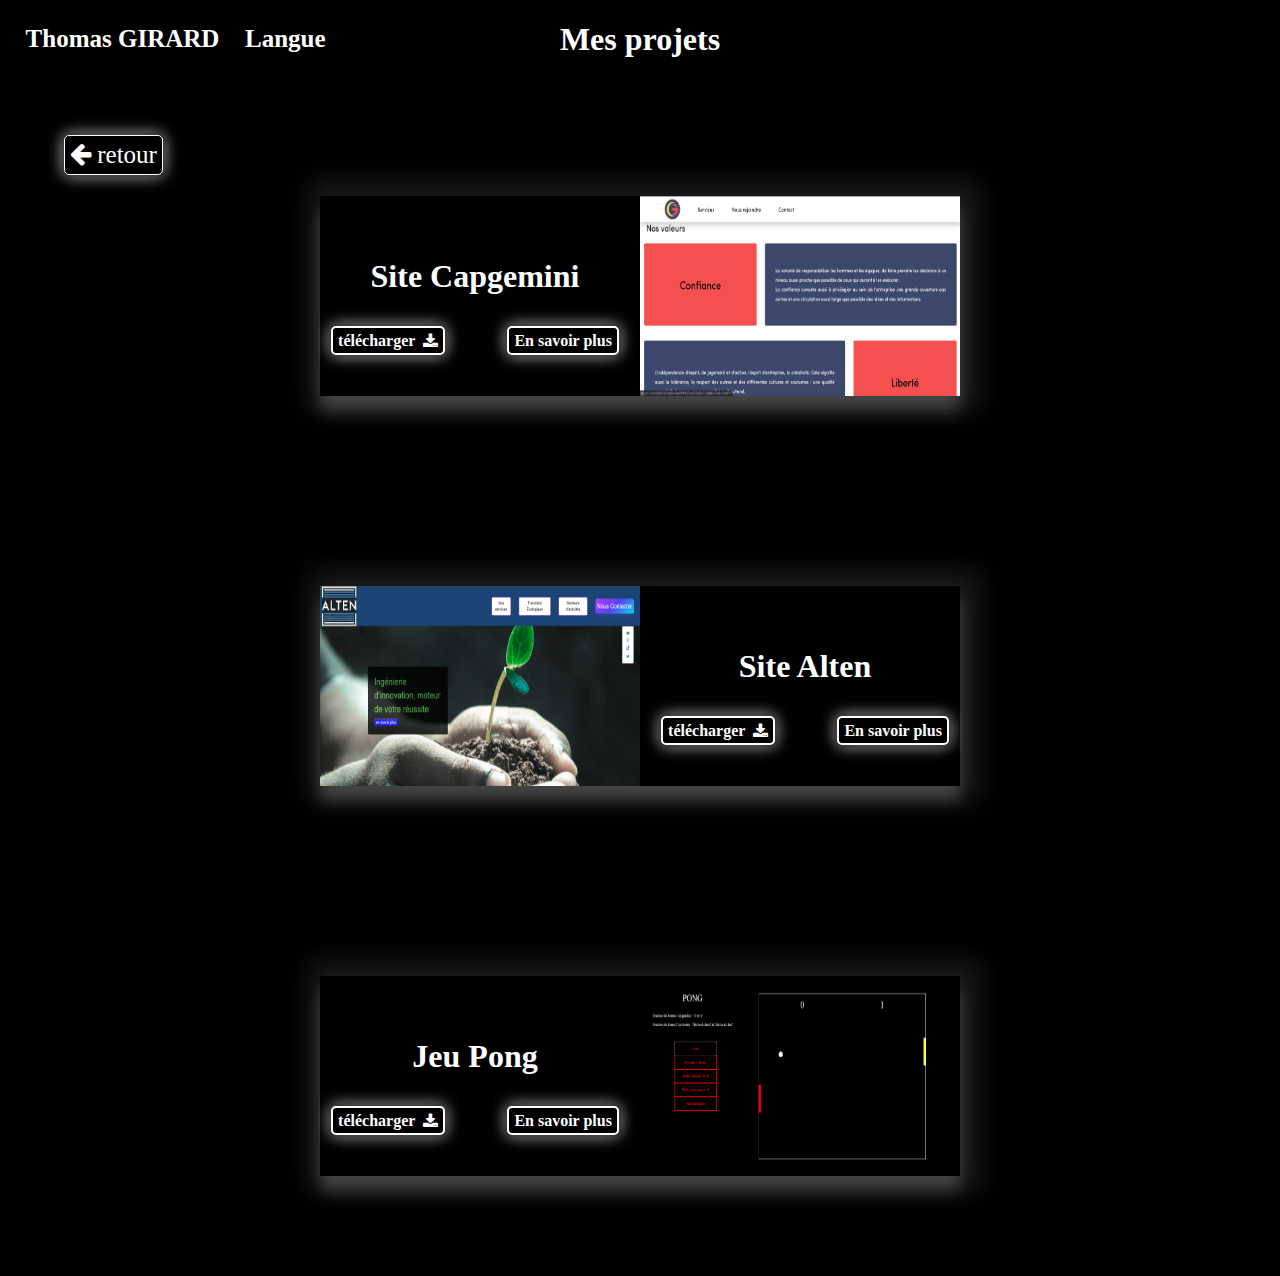
<file: FR/projets.html>
<!DOCTYPE html>
<html lang="fr">
<head>
    <meta charset="UTF-8">
    <title>Thomas GIRARD</title>
    <meta name="viewport" content="width=device-width, initial-scale=1.0">
    <link rel="stylesheet" href="../style.css">
    <link rel="stylesheet" href="https://cdnjs.cloudflare.com/ajax/libs/font-awesome/4.7.0/css/font-awesome.min.css">
</head>
<body>
    <header>
        <nav>
            <p>Thomas GIRARD</p>
            <h1>Mes projets</h1>
            <p>Langue</p>
        </nav>
    </header>

    <a href="../index.html" id="retour">
        <i class="fa fa-arrow-left"></i>
        retour
    </a>

    <a href="../index.html" id="retourCircle">
        <i class="fa fa-arrow-left"></i>
    </a>

    <main>
        <section id="projetsContainer">
            <article class="projet articleR">
                <div>
                    <h1>Site Capgemini</h1>
                    <div>
                        <a href="../ressources/Capgemini.zip" class="bouton-telecharger" download="Capgemini.zip">
                            télécharger
                            <i class="fa fa-download"></i>
                        </a>
                        <a href="capgeminiPage.html" class="bouton-ensavoirplus">En savoir plus</a>
                    </div>
                </div>
                <img src="../ressources/img/capgemini_img.png" alt="Capgemini">
            </article>

            <article class="projet articleL">
                <img src="../ressources/img/alten_img.png" alt="Alten">
                <div>
                    <h1>Site Alten</h1>
                    <div>
                        <a href="../ressources/Alten.zip" class="bouton-telecharger" download="Alten.zip">
                            télécharger
                            <i class="fa fa-download"></i>
                        </a>
                        <a href="altenPage.html" class="bouton-ensavoirplus">En savoir plus</a>
                    </div>
                </div>
            </article>

            <article class="projet articleR">
                <div>
                    <h1>Jeu Pong</h1>
                    <div>
                        <a href="../ressources/Pong.zip" class="bouton-telecharger" download="Pong.zip">
                            télécharger
                            <i class="fa fa-download"></i>
                        </a>
                        <a href="pongPage.html" class="bouton-ensavoirplus">En savoir plus</a>
                    </div>
                </div>
                <img src="../ressources/img/pong_img.png" alt="Pong">
            </article>
        </section>
    </main>
</body>
</html>
</file>
<file: style.css>
body {
    background-color: black;
    margin: 0;
    width: 100vw;
    color: white;
    overflow-x: hidden;
}

header {
    height: 10%;
    z-index: 1000;
}

header nav{
    position: relative;
    display: flex;
}

header>nav>div{
    display: flex;
}

header nav p{
    margin-left: 2vw;
    font-weight: bold;
    font-size: 25px;
}

header nav>button{
    position: absolute;
    top: 25px;
    right: 3vw;
    background-color: black;
    color: white;
    border: 1px solid white;
    border-radius: 2px; 
    width: 100px;
    height: 50px;
    font-size: 16px;
    box-shadow: 0px 0px 10px black, 0px 0px 15px white;
    z-index: 1000;
}

header nav>a{
    position: absolute;
    top: 75px;
    right: 3vw;
    background-color: black;
    color: white;
    border: 1px solid white;
    border-radius: 2px;
    text-decoration: none;
    width: 83px;
    height: 30px;
    text-align: center;
    padding-top: 15px;
    padding-left: 15px;
    z-index: 1000;
    display: none;
}

header nav h1{
    position: absolute;
    width: 100vw;
    text-align: center;
}

main {
    position: relative;
    width: 100%;
    height: 80vh;
}

main>a {
    display: flex;
    justify-content: center;
    align-items: center;
    border-radius: 15px;
    flex-shrink: 0;
    box-shadow: 0px 0px 10px black, 0px 0px 15px white;
    width: 45vw;
    height: 60vh;
    background-color: white;
    color: black;
    position: absolute;
    text-decoration: none;
    transition: transform 0.5s ease-in-out;
}

main>a:nth-of-type(1) { left: -25vw; top: 40vh; }
main>a:nth-of-type(2) { left: 27.5vw; top: 10vh; }
main>a:nth-of-type(3) { left: 80vw; top: 40vh; }
main>a:nth-of-type(4) { left: -145vw; top: 200vh; }

main a h1 {
    text-align: center;
    font-size: 4vw;
}

section{
    display: flex;
    flex-direction: column;
    gap: 10vh;
}

article{
    display: flex;
    justify-content: center;
    gap: 10px;
}

#arrowL, #arrowR {
    position: fixed;
    bottom: 3.5vh;
    font-size: 6vw;
    cursor: pointer;
}

#arrowL:hover, #arrowR:hover {
    font-size: 6.5vw;
}

#arrowL { left: 40vw; }
#arrowR { left: 55vw; }

#retour{
    position: absolute;
    left: 5vw;
    top: 15vh;
    font-size: 25px;
    z-index: 2;
    border: 1px solid white;
    border-radius: 5px;
    padding: 5px;
    color: white;
    text-decoration: none;
    box-shadow: 0px 0px 10px black, 0px 0px 15px white;
}

#retour:hover{
    background-color: white;
    color: black;
}

#retourCircle {
    visibility: hidden;
}

#mainParcours{
    display: flex;
    flex-direction: column;
    align-items: center;
    gap: 35px;
    width: 100vw;
    height: 100%;
    margin-bottom: 30px;
}

#mainParcours>div{
    display: flex;
    flex-direction: column;
    align-items: center;
}

#infosContainer{
    display: flex;
    flex-direction: column;
    align-items: center;
    padding-top: 75px;
}

#infosContainer>p{
    width: 50%;
    letter-spacing: 0.5px;
}

#CVContainer{
    display: flex;
    flex-direction: column;
    align-items: center;
    margin-top: 30px;
}

#projetsContainer{
    margin-top: 100px;
    display: flex;
    justify-content: center;
    align-items: center;
}

#projetsContainer>article>div>div{
    display: flex;
    width: 100%;
    justify-content: center;
    gap: 20%;
}

.projet{
    display: flex;
    justify-content: space-between;
    max-width: 80%;
    box-shadow: rgba(255, 255, 255, 0.2) 0px 15px 15px, rgba(255, 255, 255, 0.1) 5px 0px 25px 15px;
}

.projet>div{
    display: flex;
    flex-direction: column;
    justify-content: center;
    align-items: center;
    width: 80%;
    gap: 10px;
}

.projet img{
    width: 25vw;
    height: 200px;
}

#projetsContainer .projet{
    position: relative;
    margin: 0px;
    margin-bottom: 100px;
    width: 50%;
}

.bouton-telecharger {
  background-color: black;
  color: white;
  display: flex;
  align-items: center;
  height: 25px;
  gap: 8px;
  cursor: pointer;
  font-weight: bold;
  text-decoration: none;
  border: 2px solid white;
  border-radius: 5px;
  padding-left: 5px;
  padding-right: 5px;
  box-shadow: 0px 0px 10px black, 0px 0px 15px white;
}

.bouton-telecharger:hover{
    background-color: white;
    color: black;
}

.bouton-ensavoirplus {
  background-color: black;
  color: white;
  display: flex;
  align-items: center;
  height: 25px;
  gap: 8px;
  cursor: pointer;
  font-weight: bold;
  text-decoration: none;
  border: 2px solid white;
  border-radius: 5px;
  padding-left: 5px;
  padding-right: 5px;
  box-shadow: 0px 0px 10px black, 0px 0px 15px white;
}

.bouton-ensavoirplus:hover{
    background-color: white;
    color: black;
}

#mainBody{
    overflow: hidden;
    height: 100vh;
}

.languageButton:hover {
    background-color: white;
    color: black;
}

#langageicon {
    font-size: 8px;
    color: white;
}

@media screen and (max-width: 768px) {
    header>nav>div{
        display: block;
    }

    header>nav>h1{
        top: 70px;
    }

    header nav p{
        font-size: 20px;
    }

    header nav>button{
        right: 10vw;
    }

    header nav>a{
        right: 10vw;
    }

    #arrowL, #arrowR {
        font-size: 15vw;
        z-index: 1000 !important;
    }

    #arrowL { left: 32vw; }

    #arrowL:hover, #arrowR:hover {
        font-size: 15vw;
    }

    .articleL {
        justify-content: flex-start;
    }

    .articleR {
        justify-content: flex-end;
    }

    .projet{
        width: 90% !important;
    }

    .projetsContainer>article>div>div{
        display: flex;
        width: 100%;
    }

    .indexContainer {
        overflow: hidden;
        height: 100%;
    }

    .bouton-telecharger, .bouton-ensavoirplus{
        font-size: 12px;
    }

    #retour {
        visibility: hidden;
    }

    #retourCircle {
        visibility: visible;
        position: fixed;
        font-size: 6vh;
        left: 5vh;
        bottom: 10vh;
        padding: 5px;
        padding-left: 10px;
        padding-right: 10px;
        background-color: white;
        border-radius: 15px;
        z-index: 2;
        border: 1px solid white;
    }

    #retourCircle > .fa-arrow-left {
        color: black;
    }

    #retourCircle:hover > .fa-arrow-left {
        color: white;
    }

    #retourCircle:hover {
        background-color: black;
    }

    #mainParcours{
        margin-top: 30px;
    }

    #mainParcours>div>img{
        max-width: 100vw;
    }
}
</file>
